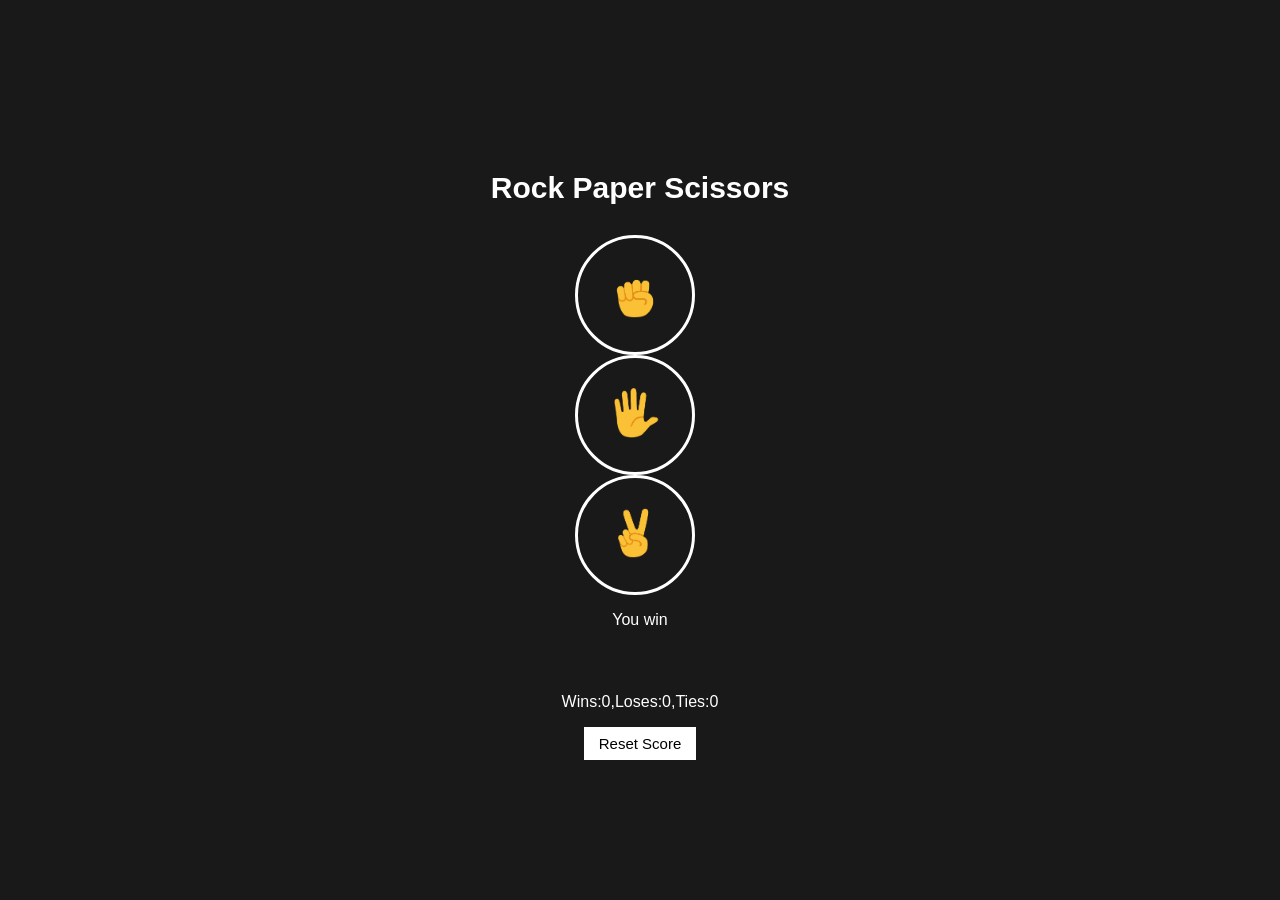
<file: index.html>
<!DOCTYPE html>
<html>
  <head>
    <title>Rock Paper Scissors</title>


  <link rel="stylesheet" href="styles.css">


  </head>
  <body>
  <div class="container"> 
    <p class="title">Rock Paper Scissors</p>
    <button onclick="
    playGame('rock');
    " class="move-button"><img src="images/rock-emoji.png" class="move-icon"></button>

    <button onclick="
    playGame('paper');
    " class="move-button"><img src="images/paper-emoji.png" class="move-icon"></button>

    <button onclick="
    playGame('scissors');
    
    " class="move-button"><img src="images/scissors-emoji.png" class="move-icon"></button>

    <p class="js-result ">You win</p>
    <p class="js-moves"></p>
    <p class="js-score" class="score"></p>

    <button onclick="
    score.wins=0;
    score.loses=0;
    score.ties=0;
    localStorage.removeItem('score');
    updateScoreElement();
    " class="reset-score-button">Reset Score</button>

</div>

    <script src="rock-paper-scissors.js">
      
    </script>



  </body>



</html>
</file>
<file: styles.css>
body{
        background-color: rgb(26, 25, 25);
        color: white;
        font-family: Arial;
        display: flex;
        flex-direction: column;
        justify-content: center;
        align-items: center;
        min-height: 100vh;
        margin: 0;


       
    
      }


      .title{
        font-size:30px;
        font-weight: bold;

      }

      .move-icon{
          height:50px ;
; 
   }

   .move-button{
    background-color: transparent;
    border: 3px solid white;
    width: 120px;
    height: 120px;
    border-radius: 60px;
    margin-right: 10px;
    cursor: pointer;
   }

   .result{
    font-size: 25px;
    font-weight: bold;
    margin-top: 50px;

   }

   .score{
    margin-top:60px ;
   }


   .reset-score-button{
    background-color: white;
    border:none;
    font-size:15px;
    padding: 8px 15px;
    cursor: pointer;


   }

.container {
  display: flex;
  flex-direction: column; /* Elementele stau vertical */
  align-items: center;    /* Le centrează orizontal în interiorul coloanei */
  text-align: center;}
</file>
